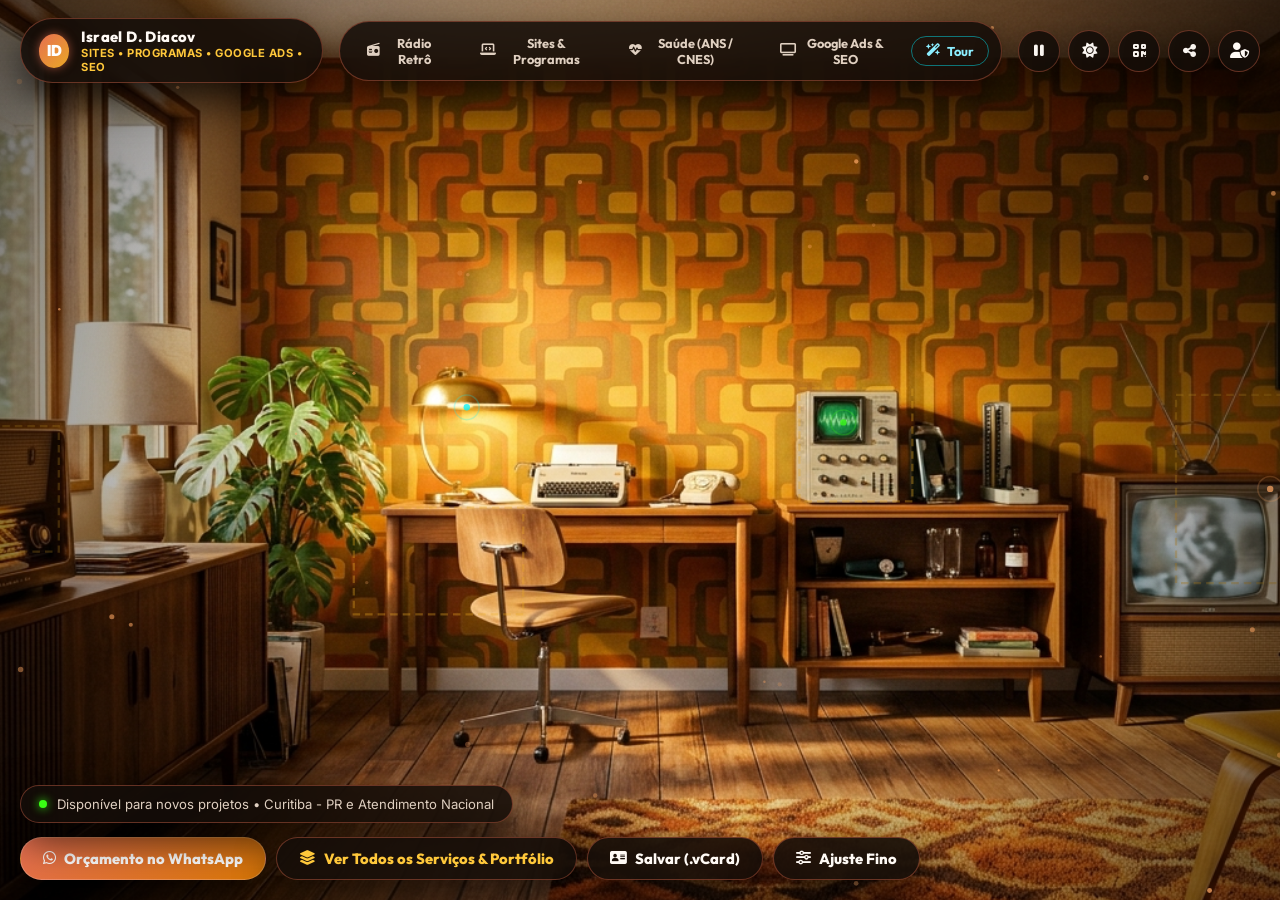
<file: index.html>
<!DOCTYPE html>
<html lang="pt-BR" data-theme="dark">
<head>
  <meta charset="UTF-8">
  <meta name="viewport" content="width=device-width, initial-scale=1.0, viewport-fit=cover">
  <title>Israel D. Diacov - Sites, Programas, Google Ads & SEO</title>
  
  <!-- SEO & Metadados -->
  <meta name="description" content="Israel D. Diacov - Criação e alteração de sites modernos, programas sob medida, Google Ads, SEO e sistemas na área da saúde (ANS, CNES, CBHPM).">
  <meta name="keywords" content="Israel Diacov, Criar Sites, Alterar Sites, Programas Sob Medida, Google Ads, SEO, Saúde Suplementar, ANS, CNES, CBHPM, Curitiba">
  <meta name="author" content="Israel D. Diacov">
  <meta name="theme-color" content="#140d0a">
  
  <!-- Open Graph -->
  <meta property="og:type" content="website">
  <meta property="og:title" content="Israel D. Diacov - Sites, Softwares, Google Ads & SEO">
  <meta property="og:description" content="Criação e reforma de sites, programas sob medida, campanhas de Google Ads e sistemas em conformidade com a ANS e CNES.">
  <meta property="og:image" content="assets/retro_room_60s.jpg">
  
  <!-- PWA & Favicon -->
  <link rel="icon" type="image/svg+xml" href="assets/favicon.svg">
  <link rel="manifest" href="manifest.json">
  
  <!-- Fontes Google -->
  <link rel="preconnect" href="https://fonts.googleapis.com">
  <link rel="preconnect" href="https://fonts.gstatic.com" crossorigin>
  <link href="https://fonts.googleapis.com/css2?family=Inter:wght@300;400;500;600;700&family=JetBrains+Mono:wght@400;600&family=Outfit:wght@400;600;700;800;900&display=swap" rel="stylesheet">
  
  <!-- Font Awesome Icons -->
  <link rel="stylesheet" href="https://cdnjs.cloudflare.com/ajax/libs/font-awesome/6.5.1/css/all.min.css">
  
  <!-- Estilos Customizados Imersivos -->
  <link rel="stylesheet" href="css/style.css">
</head>
<body>

  <!-- ====================================================================
       1. CENÁRIO IMERSIVO 100% DA JANELA DO NAVEGADOR (FULLSCREEN 100vw x 100vh)
       ==================================================================== -->
  <div class="viewport-stage" id="viewportStage">

    <!-- Palco com Parallax 3D Suave (Fundo + SVG em sincronia 1:1) -->
    <div class="parallax-stage" id="parallaxStage">
      <div class="parallax-bg" aria-hidden="true"></div>

      <!-- Camada de Contornos Vetoriais dos Objetos (SVG 1:1 com a Imagem 1376x768) -->
      <svg class="scene-svg-overlay" id="sceneSvg" viewBox="0 0 1376 768" preserveAspectRatio="xMidYMid slice" xmlns="http://www.w3.org/2000/svg">
      
      <!-- 1. Contorno: Rádio Antigo na Mesinha Retrô (4 Cantos Ajustáveis) -->
      <g class="object-group" id="groupRadio" data-key="radio" tabindex="0" role="button" aria-label="Rádio Antigo: Comunicação e WhatsApp" onclick="selectObject('radio')">
        <polygon class="object-contour" id="contourRadio" points="120,365 225,365 225,465 120,465" />
        <g class="object-label-group" id="labelRadio" transform="translate(172, 345)">
          <rect class="object-label-bg" x="-90" y="-14" width="180" height="28" />
          <text class="object-label-text" y="5">📻 Rádio • Mensageria & Zap</text>
        </g>
      </g>

      <!-- 2. Contorno: Máquina de Escrever / Estação Dev (4 Cantos Ajustáveis) -->
      <g class="object-group" id="groupDev" data-key="dev" tabindex="0" role="button" aria-label="Mesa de Trabalho: Sites e Programas" onclick="selectObject('dev')">
        <polygon class="object-contour" id="contourDev" points="460,430 595,430 595,515 460,515" />
        <g class="object-label-group" id="labelDev" transform="translate(527, 408)">
          <rect class="object-label-bg" x="-95" y="-14" width="190" height="28" />
          <text class="object-label-text" y="5">💻 Estação Dev • Sites & Softwares</text>
        </g>
      </g>

      <!-- 3. Contorno: Equipamentos Médicos & Monitor (4 Cantos Ajustáveis) -->
      <g class="object-group" id="groupMedical" data-key="medical" tabindex="0" role="button" aria-label="Equipamentos Médicos: Soluções em Saúde ANS e CNES" onclick="selectObject('medical')">
        <polygon class="object-contour" id="contourMedical" points="815,335 905,335 905,425 815,425" />
        <g class="object-label-group" id="labelMedical" transform="translate(860, 312)">
          <rect class="object-label-bg" x="-105" y="-14" width="210" height="28" />
          <text class="object-label-text" y="5">🩺 Saúde • ANS, CNES & CBHPM</text>
        </g>
      </g>

      <!-- 4. Contorno: TV Retrô na Parede (4 Cantos Ajustáveis) -->
      <g class="object-group" id="groupTv" data-key="tv" tabindex="0" role="button" aria-label="TV Retrô: Google Ads e SEO" onclick="selectObject('tv')">
        <polygon class="object-contour" id="contourTv" points="1115,340 1265,340 1265,490 1115,490" />
        <g class="object-label-group" id="labelTv" transform="translate(1190, 315)">
          <rect class="object-label-bg" x="-95" y="-14" width="190" height="28" />
          <text class="object-label-text" y="5">📺 TV 60s • Google Ads & SEO</text>
        </g>
      </g>

      <!-- Alças Visuais Interativas de Calibração (Draggable Handles na Imagem) -->
      <g id="calibratorHandles" class="calibrator-handles-layer" style="display: none;">
        <!-- Linhas conectoras guia -->
        <polyline id="handleGuideLine" points="0,0 0,0 0,0 0,0 0,0" class="handle-guide-line" />
        
        <!-- 4 alças de cantos livres -->
        <g class="handle-item" id="handleTL" data-handle="tl">
          <circle cx="0" cy="0" r="12" class="handle-circle" />
          <text x="0" y="3" class="handle-text">TL</text>
        </g>
        <g class="handle-item" id="handleTR" data-handle="tr">
          <circle cx="0" cy="0" r="12" class="handle-circle" />
          <text x="0" y="3" class="handle-text">TR</text>
        </g>
        <g class="handle-item" id="handleBR" data-handle="br">
          <circle cx="0" cy="0" r="12" class="handle-circle" />
          <text x="0" y="3" class="handle-text">BR</text>
        </g>
        <g class="handle-item" id="handleBL" data-handle="bl">
          <circle cx="0" cy="0" r="12" class="handle-circle" />
          <text x="0" y="3" class="handle-text">BL</text>
        </g>

        <!-- Alça do Ponto de Efeito Especial -->
        <g class="handle-item handle-effect" id="handleEffect" data-handle="effect">
          <circle cx="0" cy="0" r="14" class="handle-circle effect-circle" />
          <text x="0" y="4" class="handle-text">★</text>
        </g>
      </g>

    </svg>
    </div>

    <!-- Holofote Interativo do Cursor -->
    <div class="cursor-spotlight" id="cursorSpotlight" aria-hidden="true"></div>

    <!-- Canvas de Efeitos Especiais (Raios, Ondas, ECG, Código, CRT & Partículas) -->
    <canvas class="scene-canvas-overlay" id="sceneCanvas"></canvas>
    
    <!-- Vinheta Cinematográfica -->
    <div class="scene-vignette" aria-hidden="true"></div>

  </div>

  <!-- ====================================================================
       2. TOP HUD FLUTUANTE (BARRA DE IDENTIDADE & ATALHOS)
       ==================================================================== -->
  <header class="top-hud">
    <!-- Identidade -->
    <div class="brand-pill">
      <div class="brand-avatar">ID</div>
      <div class="brand-info">
        <span class="brand-name">Israel D. Diacov</span>
        <span class="brand-tags">SITES • PROGRAMAS • GOOGLE ADS • SEO</span>
      </div>
    </div>

    <!-- Pílulas de Navegação Rápida entre Objetos -->
    <nav class="scene-nav-pills" aria-label="Navegar pelos Objetos da Sala">
      <button class="nav-pill-btn" onclick="selectObject('radio')">
        <i class="fas fa-radio"></i> Rádio Retrô
      </button>
      <button class="nav-pill-btn" onclick="selectObject('dev')">
        <i class="fas fa-laptop-code"></i> Sites & Programas
      </button>
      <button class="nav-pill-btn" onclick="selectObject('medical')">
        <i class="fas fa-heart-pulse"></i> Saúde (ANS / CNES)
      </button>
      <button class="nav-pill-btn" onclick="selectObject('tv')">
        <i class="fas fa-tv"></i> Google Ads & SEO
      </button>
      <button class="nav-pill-btn nav-pill-tour" id="tourBtn" onclick="toggleAutoTour()" title="Demonstrar Efeitos Automaticamente">
        <i class="fas fa-wand-magic-sparkles"></i> Tour
      </button>
    </nav>

    <!-- Ações Rápidas -->
    <div class="hud-actions">
      <button class="hud-btn" id="effectsToggleBtn" onclick="toggleEffectsPause()" title="Pausar Efeitos Visuais" aria-label="Pausar Efeitos">
        <i class="fas fa-pause"></i>
      </button>
      <button class="hud-btn" id="themeToggle" title="Alternar Modo Noturno / Diurno" aria-label="Tema">
        <i class="fas fa-sun"></i>
      </button>
      <button class="hud-btn" onclick="openQRCodeModal()" title="Exibir QR Code" aria-label="QR Code">
        <i class="fas fa-qrcode"></i>
      </button>
      <button class="hud-btn" onclick="shareCard()" title="Compartilhar Cartão" aria-label="Compartilhar">
        <i class="fas fa-share-nodes"></i>
      </button>
      <button class="hud-btn" onclick="openLeadsModal()" title="Ver Contatos Recebidos" aria-label="Contatos">
        <i class="fas fa-user-shield"></i>
      </button>
    </div>
  </header>

  <!-- ====================================================================
       3. BOTTOM DOCK FLUTUANTE (DISPONIBILIDADE & AÇÕES DIRETAS)
       ==================================================================== -->
  <footer class="bottom-dock">
    <div class="dock-left-hint">
      <span class="pulse-dot"></span>
      <span>Disponível para novos projetos • Curitiba - PR e Atendimento Nacional</span>
    </div>

    <div class="dock-actions">
      <a href="https://wa.me/5541999248171?text=Ol%C3%A1%20Israel!%20Vi%20seu%20cart%C3%A3o%20interativo%20e%20gostaria%20de%20um%20or%C3%A7amento." target="_blank" rel="noopener" class="btn-dock btn-dock-whatsapp">
        <i class="fab fa-whatsapp"></i> Orçamento no WhatsApp
      </a>
      <button onclick="openPortfolioModal()" class="btn-dock btn-dock-portfolio">
        <i class="fas fa-layer-group"></i> Ver Todos os Serviços & Portfólio
      </button>
      <button onclick="downloadVCard()" class="btn-dock btn-dock-vcard" title="Salvar contato na agenda do celular">
        <i class="fas fa-address-card"></i> Salvar (.vCard)
      </button>
      <button onclick="toggleCalibrator()" class="btn-dock btn-dock-vcard" title="Ajuste fino visual de posições">
        <i class="fas fa-sliders"></i> Ajuste Fino
      </button>
    </div>
  </footer>

  <!-- ====================================================================
       4. MODAL CENTRALIZADO DE DETALHES (PERFEITAMENTE NO ESQUADRO)
       ==================================================================== -->
  <div class="object-modal-backdrop" id="objectModalBackdrop" role="dialog" aria-modal="true" onclick="handleBackdropClick(event)">
    <div class="object-modal-window" id="objectModalWindow" onclick="event.stopPropagation()">
      
      <!-- Cabeçalho -->
      <div class="modal-window-header">
        <div class="modal-badge-box" id="modalBadge">
          <i class="fas fa-bolt"></i> Categoria
        </div>
        <button class="modal-close-icon" onclick="closeObjectModal()" aria-label="Fechar janela">&times;</button>
      </div>

      <!-- Título Principal -->
      <h2 class="modal-window-title" id="modalTitle">Título da Solução</h2>

      <!-- Descrição Detalhada -->
      <div class="modal-window-body" id="modalBody">
        Descrição completa da solução e serviços.
      </div>

      <!-- Mini Demonstração Visual da Capacidade -->
      <div class="modal-live-demo" id="modalLiveDemo" aria-hidden="true"></div>

      <!-- Lista de Destaques Técnicos & Regulatórios -->
      <ul class="modal-window-highlights" id="modalHighlights">
        <!-- Itens injetados via JS -->
      </ul>

      <!-- Tags de Tecnologias -->
      <div class="modal-window-tags" id="modalTags">
        <!-- Tags injetadas via JS -->
      </div>

      <!-- Rodapé com Botões de Ação -->
      <div class="modal-window-footer">
        <a href="#" id="modalCta" target="_blank" rel="noopener" class="btn-modal-whatsapp">
          <i class="fab fa-whatsapp"></i> Solicitar Orçamento no WhatsApp
        </a>
        <button type="button" onclick="closeObjectModal()" class="btn-modal-close">
          Continuar Explorando
        </button>
      </div>

    </div>
  </div>

  <!-- ====================================================================
       5. PAINEL DE AJUSTE FINO VISUAL (CALIBRADOR INTERATIVO 4 CANTOS & EFEITOS)
       ==================================================================== -->
  <aside class="calibrator-panel" id="calibratorPanel">
    <div class="calibrator-header">
      <span><i class="fas fa-sliders me-2"></i> Calibrador 4 Cantos & Efeitos</span>
      <button class="drawer-close" onclick="toggleCalibrator()" style="font-size: 1.1rem;" aria-label="Fechar Calibrador">&times;</button>
    </div>
    
    <div class="calibrator-hint">
      Arraste as alças (<strong>TL, TR, BR, BL, ★</strong>) na tela ou use os controles numéricos abaixo:
    </div>

    <!-- Seletor de Objetos da Sala -->
    <div class="calibrator-tabs">
      <button class="cal-tab active" data-tab="radio" onclick="setCalibratorObject('radio')">📻 Rádio</button>
      <button class="cal-tab" data-tab="dev" onclick="setCalibratorObject('dev')">💻 Mesa/Dev</button>
      <button class="cal-tab" data-tab="medical" onclick="setCalibratorObject('medical')">🩺 Saúde</button>
      <button class="cal-tab" data-tab="tv" onclick="setCalibratorObject('tv')">📺 TV Retrô</button>
    </div>

    <!-- Controles Dinâmicos: Ponto de Efeito e os 4 Cantos -->
    <div class="calibrator-content" id="calibratorContent">
      <!-- Injetado dinamicamente via JS -->
    </div>

    <div class="calibrator-actions">
      <button onclick="copyFullCalibrationJSON()" class="btn-dock btn-dock-whatsapp btn-sm" style="flex: 1; font-size: 0.78rem; justify-content: center;">
        <i class="fas fa-copy"></i> Copiar Tudo (JSON)
      </button>
      <button onclick="resetCalibrationToDefault()" class="btn-dock btn-dock-vcard btn-sm" style="font-size: 0.78rem;" title="Restaurar valores padrão">
        <i class="fas fa-rotate-left"></i> Padrão
      </button>
    </div>
  </aside>

  <!-- ====================================================================
       6. MODAL COMPLETO DE SERVIÇOS & CASES (SEM NOMES PRIVADOS)
       ==================================================================== -->
  <div class="portfolio-modal-overlay" id="portfolioModal" role="dialog" aria-modal="true">
    <div class="portfolio-modal-content">
      <button class="portfolio-modal-close" onclick="closePortfolioModal()" aria-label="Fechar">&times;</button>

      <h2 class="modal-section-title">Serviços & Portfólio de Soluções</h2>
      <p class="modal-section-desc">
        Desenvolvimento de ponta a ponta com rigor técnico, conformidade regulatória e foco total em conversão comercial.
      </p>

      <!-- Os 4 Pilares Comerciais -->
      <div class="pillars-grid">
        <div class="pillar-card">
          <div class="pillar-icon"><i class="fas fa-globe"></i></div>
          <h3 class="pillar-title">Criação & Reforma de Sites</h3>
          <p class="pillar-desc">
            Criação de novos sites modernos, landing pages de alta conversão, portais corporativos e alterações/modernizações em sites existentes para celular e computador.
          </p>
        </div>

        <div class="pillar-card">
          <div class="pillar-icon"><i class="fas fa-laptop-code"></i></div>
          <h3 class="pillar-title">Programas & Softwares Sob Medida</h3>
          <p class="pillar-desc">
            Sistemas desktop e web para Windows, Linux e Android. Painéis de gestão, bancos de dados relacionais (Postgres, Oracle, SQLite), atualizadores e automações.
          </p>
        </div>

        <div class="pillar-card">
          <div class="pillar-icon"><i class="fas fa-bullseye"></i></div>
          <h3 class="pillar-title">Campanhas de Google Ads</h3>
          <p class="pillar-desc">
            Gestão estratégica de tráfego pago no Google para quem já está pesquisando pelo seu produto ou serviço. Menor custo por clique e mais contatos no WhatsApp.
          </p>
        </div>

        <div class="pillar-card">
          <div class="pillar-icon"><i class="fas fa-arrow-trend-up"></i></div>
          <h3 class="pillar-title">SEO & Ranqueamento Orgânico</h3>
          <p class="pillar-desc">
            Otimização para colocar seu site no topo das buscas do Google sem pagar por anúncio, com velocidade máxima de carregamento (Core Web Vitals) e segurança SSL.
          </p>
        </div>
      </div>

      <!-- Cases e Módulos Desenvolvidos (Com ANS, CNES, CBHPM, TISS/TUSS) -->
      <h3 style="font-family: var(--font-heading); font-size: 1.3rem; margin-bottom: 14px; color: var(--warm-mustard-bright);">
        <i class="fas fa-microchip"></i> Módulos & Soluções Especializadas
      </h3>

      <div class="cases-grid">
        
        <!-- Case 1: Saúde Suplementar & ANS -->
        <div class="case-card">
          <div>
            <div class="case-badge"><i class="fas fa-shield-heart"></i> Saúde Suplementar & Regulação</div>
            <h4 class="case-title">Portais de Saúde & Conformidade com a ANS</h4>
            <p class="case-desc">
              Desenvolvimento de portais para operadoras de planos de saúde em rigorosa conformidade com as exigências da <strong>ANS (Agência Nacional de Saúde Suplementar)</strong>. Área do beneficiário, rede credenciada e relatórios regulatórios no padrão <strong>TISS e TUSS</strong>.
            </p>
          </div>
          <div class="case-tags">
            <span class="case-tag">Padrão TISS / TUSS</span>
            <span class="case-tag">Regulação ANS</span>
            <span class="case-tag">Área do Beneficiário</span>
            <span class="case-tag">PHP / Laravel</span>
          </div>
        </div>

        <!-- Case 2: Regulação de Leitos, Frotas & CNES -->
        <div class="case-card">
          <div>
            <div class="case-badge"><i class="fas fa-truck-medical"></i> Gestão Médica & Hospitalar</div>
            <h4 class="case-title">Regulação de Ambulâncias, Leitos & Integração CNES</h4>
            <p class="case-desc">
              Plataforma de regulação de chamados de emergência, leitos hospitalares e despacho de frotas de ambulâncias. Integração oficial com os webservices do <strong>CNES (Cadastro Nacional de Estabelecimentos de Saúde)</strong> do Ministério da Saúde.
            </p>
          </div>
          <div class="case-tags">
            <span class="case-tag">Integração CNES</span>
            <span class="case-tag">Regulação de Leitos</span>
            <span class="case-tag">Despacho de Frotas</span>
            <span class="case-tag">Python / Django</span>
          </div>
        </div>

        <!-- Case 3: Faturamento Médico, CBHPM & OCR -->
        <div class="case-card">
          <div>
            <div class="case-badge"><i class="fas fa-file-invoice-dollar"></i> Faturamento & Conciliação</div>
            <h4 class="case-title">Faturamento Médico, Tabela CBHPM & Leitura OCR</h4>
            <p class="case-desc">
              Módulo de auditoria médica e faturamento com aplicação das tabelas oficiais <strong>CBHPM</strong>, <strong>TUSS</strong> e tabelas de materiais/medicamentos. Processamento inteligente de guias com <strong>OCR</strong> e conciliação financeira de repasses.
            </p>
          </div>
          <div class="case-tags">
            <span class="case-tag">Tabela CBHPM</span>
            <span class="case-tag">OCR de Guias</span>
            <span class="case-tag">Conciliação Financeira</span>
            <span class="case-tag">ETL & SQL</span>
          </div>
        </div>

        <!-- Case 4: Telemedicina WebRTC -->
        <div class="case-card">
          <div>
            <div class="case-badge"><i class="fas fa-video"></i> Telemedicina & Vídeo</div>
            <h4 class="case-title">Salas de Consulta por Vídeo em Tempo Real</h4>
            <p class="case-desc">
              Ecossistema seguro de telemedicina por vídeo com protocolo <strong>WebRTC</strong> ponta a ponta, agendamento de consultas, portal do paciente/médico e faturamento internacional integrado.
            </p>
          </div>
          <div class="case-tags">
            <span class="case-tag">WebRTC Vídeo</span>
            <span class="case-tag">Criptografia</span>
            <span class="case-tag">Portal Médico</span>
            <span class="case-tag">Stripe / Pix</span>
          </div>
        </div>

        <!-- Case 5: Criação & Otimização de Sites -->
        <div class="case-card">
          <div>
            <div class="case-badge"><i class="fas fa-globe"></i> Web & Otimização</div>
            <h4 class="case-title">Desenvolvimento, Reforma de Sites & SEO</h4>
            <p class="case-desc">
              Criação de páginas rápidas e elegantes, reformulação visual de sites existentes e estruturação de SEO técnico para alcance do primeiro lugar nas buscas orgânicas do Google.
            </p>
          </div>
          <div>
            <div class="case-tags">
              <span class="case-tag">Sites Responsivos</span>
              <span class="case-tag">SEO no Topo</span>
              <span class="case-tag">Core Web Vitals</span>
              <span class="case-tag">Alta Conversão</span>
            </div>
          </div>
        </div>

        <!-- Case 6: Auditoria de Segurança Web -->
        <div class="case-card">
          <div>
            <div class="case-badge"><i class="fas fa-shield-halved"></i> Segurança Web & Hardening</div>
            <h4 class="case-title">Auditor de Segurança Web & Conformidade</h4>
            <p class="case-desc">
              Varredura automatizada de vulnerabilidades em portais web, validação de certificados SSL/TLS, cabeçalhos de proteção OWASP e relatórios executivos de risco.
            </p>
          </div>
          <div>
            <div class="case-tags">
              <span class="case-tag">Cybersecurity</span>
              <span class="case-tag">Cabeçalhos OWASP</span>
              <span class="case-tag">SSL / TLS</span>
              <span class="case-tag">Relatórios de Risco</span>
            </div>
          </div>
        </div>

      </div>

      <!-- Formulário de Orçamento Rápido -->
      <div class="modal-form-box">
        <h3 style="font-family: var(--font-heading); font-size: 1.25rem; color: var(--warm-mustard-bright); margin-bottom: 6px;">
          <i class="fas fa-paper-plane"></i> Solicite um Orçamento Rápido
        </h3>
        <p style="font-size: 0.86rem; color: var(--text-muted); margin-bottom: 18px;">
          Preencha os dados abaixo para receber um contato direto no WhatsApp:
        </p>

        <form id="portfolioContactForm">
          <div class="form-grid">
            <div class="form-group">
              <label class="form-label" for="modalName">Seu Nome ou Empresa *</label>
              <input type="text" id="modalName" class="form-input" placeholder="Ex: Carlos / Clínica São Lucas" required>
            </div>

            <div class="form-group">
              <label class="form-label" for="modalPhone">WhatsApp com DDD *</label>
              <input type="tel" id="modalPhone" class="form-input" placeholder="Ex: (41) 99999-9999" required>
            </div>

            <div class="form-group full-width">
              <label class="form-label" for="modalService">Serviço de Interesse</label>
              <select id="modalService" class="form-input">
                <option value="Criação ou Reforma de Site">Criação ou Reforma de Site (Novo Site / Modernização)</option>
                <option value="Desenvolvimento de Programa / Software">Desenvolvimento de Programa / Software Sob Medida</option>
                <option value="Campanhas de Google Ads">Campanhas de Google Ads (Mais Clientes no WhatsApp)</option>
                <option value="Otimização de SEO e Velocidade">Otimização de SEO e Ranqueamento no Topo do Google</option>
                <option value="Sistemas Médicos (ANS / CNES / CBHPM)">Sistemas Médicos & Clínicas (ANS / CNES / CBHPM / Telemedicina)</option>
                <option value="Automação de Mensagens & WhatsApp">Automação de Mensagens / E-mails / WhatsApp</option>
              </select>
            </div>

            <div class="form-group full-width">
              <label class="form-label" for="modalMessage">Mensagem ou Detalhes (Opcional)</label>
              <textarea id="modalMessage" class="form-input" rows="3" placeholder="Conte brevemente o que você precisa..."></textarea>
            </div>
          </div>

          <div style="margin-top: 18px; display: flex; gap: 10px; flex-wrap: wrap;">
            <button type="submit" class="btn-dock btn-dock-whatsapp" style="padding: 12px 26px;">
              <i class="fab fa-whatsapp"></i> Iniciar Atendimento via WhatsApp
            </button>
            <button type="button" onclick="copyText('israelddiacov@outlook.com.br', 'E-mail / Chave Pix')" class="btn-dock btn-dock-vcard" style="padding: 12px 20px;">
              <i class="fas fa-copy"></i> Copiar E-mail / Pix
            </button>
          </div>
        </form>
      </div>

    </div>
  </div>

  <!-- Modal de QR Code -->
  <div class="mini-modal" id="qrModal" role="dialog" aria-modal="true">
    <div class="mini-modal-box">
      <div style="display: flex; justify-content: space-between; align-items: center; margin-bottom: 14px; border-bottom: 1px solid var(--hud-border); padding-bottom: 8px;">
        <h3 style="font-family: var(--font-heading); font-size: 1.2rem; color: var(--warm-mustard-bright);">
          <i class="fas fa-qrcode me-2"></i> QR Code do Cartão
        </h3>
        <button class="modal-close-icon" onclick="closeMiniModal('qrModal')" aria-label="Fechar">&times;</button>
      </div>
      <p style="font-size: 0.85rem; color: var(--text-muted); text-align: center; margin-bottom: 14px;">
        Aponte a câmera do celular para abrir o cartão digital instantaneamente:
      </p>
      <div style="display: flex; justify-content: center; margin-bottom: 16px;">
        <div style="padding: 10px; background: #ffffff; border-radius: 12px;">
          <canvas id="qrCanvas"></canvas>
        </div>
      </div>
      <div style="display: flex; gap: 8px;">
        <button onclick="copyCardLink()" class="btn-dock btn-dock-vcard" style="flex: 1; justify-content: center;">
          <i class="fas fa-link"></i> Copiar Link
        </button>
        <button onclick="shareCard()" class="btn-dock btn-dock-whatsapp" style="flex: 1; justify-content: center;">
          <i class="fas fa-share-nodes"></i> Compartilhar
        </button>
      </div>
    </div>
  </div>

  <!-- Modal de Leads Salvos -->
  <div class="mini-modal" id="leadsModal" role="dialog" aria-modal="true">
    <div class="mini-modal-box" style="max-width: 620px;">
      <div style="display: flex; justify-content: space-between; align-items: center; margin-bottom: 14px; border-bottom: 1px solid var(--hud-border); padding-bottom: 8px;">
        <h3 style="font-family: var(--font-heading); font-size: 1.2rem; color: var(--warm-mustard-bright);">
          <i class="fas fa-users-gear me-2"></i> Contatos Registrados
        </h3>
        <button class="modal-close-icon" onclick="closeMiniModal('leadsModal')" aria-label="Fechar">&times;</button>
      </div>
      <div id="leadsTableContainer">
        <!-- Tabela renderizada dinamicamente -->
      </div>
      <div style="display: flex; justify-content: space-between; margin-top: 16px;">
        <button onclick="exportLeadsCSV()" class="btn-dock btn-dock-portfolio btn-sm">
          <i class="fas fa-file-excel"></i> Exportar CSV
        </button>
        <button onclick="clearAllLeads()" class="btn-dock btn-dock-vcard btn-sm" style="color: #ef4444;">
          <i class="fas fa-trash"></i> Limpar
        </button>
      </div>
    </div>
  </div>

  <!-- Prateleira de Toasts -->
  <div class="toast-shelf" id="toastShelf"></div>

  <!-- Script Principal -->
  <script src="js/app.js"></script>
</body>
</html>
</file>
<file: css/style.css>
/* ==========================================================================
   ISRAEL D. DIACOV - EXPERIÊNCIA IMERSIVA RETRÔ ANOS 60 FULLSCREEN
   - Fundo 100% da janela do navegador (100vw / 100vh)
   - Contornos vetoriais destacados sobre os objetos (hover sutil e alinhado)
   - Efeitos especiais dinâmicos (Raios no Rádio, ECG nos Aparelhos Médicos, TV, Partículas)
   - Modal Centralizado Perfeitamente no Esquadro com Conteúdo Rico
   - Foco comercial: Sites, Programas, Google Ads, SEO e Sistemas Médicos (ANS, CNES, CBHPM)
   ========================================================================== */

:root {
  /* Cores Quentes dos Anos 60 */
  --warm-terracotta: #e76f51;
  --warm-orange: #f4a261;
  --warm-mustard: #e9a825;
  --warm-mustard-bright: #ffc83b;
  --warm-amber: #d97706;
  --warm-wood: #3a1e0d;
  --warm-cream: #faf4e6;
  --warm-linen: #f5ebe0;

  /* Contraste & Efeitos Especiais */
  --retro-teal: #2a9d8f;
  --retro-cyan: #00f0ff;
  --retro-neon-green: #39ff14;

  /* Fundo & Superfícies (Tema Noturno Padrão) */
  --hud-bg: rgba(20, 13, 9, 0.88);
  --hud-bg-hover: rgba(30, 20, 14, 0.96);
  --hud-border: rgba(231, 111, 81, 0.38);
  --hud-border-bright: rgba(233, 168, 37, 0.85);
  --hud-card: #1c120c;
  --hud-card-glass: rgba(28, 18, 12, 0.94);

  /* Texto com Alto Contraste */
  --text-main: #fffaf5;
  --text-muted: #e0d0c1;
  --text-subtle: #aa917c;

  /* Sombras & Brilhos */
  --shadow-warm: 0 0 25px rgba(231, 111, 81, 0.45);
  --shadow-mustard: 0 0 30px rgba(233, 168, 37, 0.55);
  --shadow-hud: 0 16px 40px rgba(0, 0, 0, 0.75);

  /* Tipografia */
  --font-heading: 'Outfit', -apple-system, BlinkMacSystemFont, 'Segoe UI', Roboto, sans-serif;
  --font-body: 'Inter', -apple-system, BlinkMacSystemFont, 'Segoe UI', Roboto, sans-serif;
  --font-mono: 'JetBrains Mono', Consolas, monospace;

  --radius-sm: 8px;
  --radius-md: 14px;
  --radius-lg: 20px;
  --radius-full: 9999px;
  --transition-fast: 0.2s cubic-bezier(0.4, 0, 0.2, 1);
  --transition-smooth: 0.35s cubic-bezier(0.16, 1, 0.3, 1);
}

/* Modo Diurno Retrô */
[data-theme="light"] {
  --hud-bg: rgba(255, 250, 245, 0.92);
  --hud-bg-hover: rgba(255, 255, 255, 0.98);
  --hud-border: rgba(231, 111, 81, 0.45);
  --hud-card: #ffffff;
  --hud-card-glass: rgba(255, 255, 255, 0.96);
  --text-main: #24140b;
  --text-muted: #5e4331;
  --text-subtle: #82634d;
}

/* Reset e Estrutura Fullscreen */
*, *::before, *::after {
  box-sizing: border-box;
  margin: 0;
  padding: 0;
}

html, body {
  width: 100%;
  height: 100%;
  overflow: hidden;
  background-color: #0d0805;
  font-family: var(--font-body);
  color: var(--text-main);
  -webkit-font-smoothing: antialiased;
}

/* ==========================================================================
   PALCO FULLSCREEN RETRÔ ANOS 60 (100vw x 100vh)
   ========================================================================== */
.viewport-stage {
  position: fixed;
  top: 0;
  left: 0;
  width: 100vw;
  height: 100vh;
  overflow: hidden;
  background-color: #0d0805;
  z-index: 1;
}

/* Palco com Parallax 3D: Fundo + SVG juntos para manter alinhamento 1:1 */
.parallax-stage {
  position: absolute;
  inset: -18px;
  transform: translate3d(var(--px, 0px), var(--py, 0px), 0) scale(1.03);
  transition: transform 0.12s cubic-bezier(0.22, 1, 0.36, 1);
  will-change: transform;
}

.parallax-bg {
  position: absolute;
  inset: 0;
  background-image: url('../assets/retro_room_60s.jpg');
  background-size: cover;
  background-position: center center;
  background-repeat: no-repeat;
}

/* Holofote Interativo que acompanha o Cursor */
.cursor-spotlight {
  position: fixed;
  top: 0;
  left: 0;
  width: 440px;
  height: 440px;
  margin-left: -220px;
  margin-top: -220px;
  border-radius: 50%;
  background: radial-gradient(circle, rgba(255, 200, 59, 0.14) 0%, rgba(231, 111, 81, 0.06) 42%, transparent 70%);
  transform: translate3d(var(--mx, -600px), var(--my, -600px), 0);
  pointer-events: none;
  z-index: 8;
  mix-blend-mode: screen;
  will-change: transform;
  opacity: 0;
  transition: opacity 0.3s ease;
}

.cursor-spotlight.visible {
  opacity: 1;
}

@media (prefers-reduced-motion: reduce) {
  .parallax-stage {
    transform: none !important;
    transition: none;
  }
  .cursor-spotlight {
    display: none;
  }
}

body.effects-paused .parallax-stage {
  transform: none;
}

body.effects-paused .cursor-spotlight {
  opacity: 0;
}

/* Camada SVG dos Contornos dos Objetos (1:1 com a Imagem) */
.scene-svg-overlay {
  position: absolute;
  top: 0;
  left: 0;
  width: 100%;
  height: 100%;
  pointer-events: none;
  z-index: 10;
}

/* Canvas dos Efeitos Especiais (Raios, Faíscas, ECG e Partículas) */
.scene-canvas-overlay {
  position: absolute;
  top: 0;
  left: 0;
  width: 100%;
  height: 100%;
  pointer-events: none;
  z-index: 15;
}

/* Vinheta Suave */
.scene-vignette {
  position: absolute;
  top: 0;
  left: 0;
  width: 100%;
  height: 100%;
  pointer-events: none;
  background: radial-gradient(circle at 50% 50%, transparent 40%, rgba(13, 8, 5, 0.65) 100%);
  mix-blend-mode: multiply;
  z-index: 5;
}

/* ==========================================================================
   CONTORNOS VETORIAIS DOS OBJETOS (ALINHADOS E DISCRETOS EM REPOUSO)
   ========================================================================== */
.object-group {
  pointer-events: all;
  cursor: pointer;
  outline: none;
}

/* Contorno sutil e suave em repouso */
.object-contour {
  fill: rgba(233, 168, 37, 0.02);
  stroke: rgba(233, 168, 37, 0.35);
  stroke-width: 1.8px;
  stroke-dasharray: 6 4;
  transition: fill var(--transition-fast), stroke var(--transition-fast), stroke-width var(--transition-fast), filter var(--transition-fast);
}

@media (prefers-reduced-motion: no-preference) {
  .object-contour {
    animation: contourBreath 3.6s ease-in-out infinite;
  }
}

body.effects-paused .object-contour {
  animation: none;
}

@keyframes contourBreath {
  0%, 100% {
    stroke-opacity: 0.35;
    stroke-dashoffset: 0;
  }
  50% {
    stroke-opacity: 0.78;
    stroke-dashoffset: 10;
  }
}

/* Destaque vibrante ao passar o mouse ou focar */
.object-group:hover .object-contour,
.object-group.active .object-contour,
.object-group:focus .object-contour {
  fill: rgba(233, 168, 37, 0.22);
  stroke: var(--warm-mustard-bright);
  stroke-width: 3px;
  stroke-dasharray: none;
  filter: drop-shadow(0 0 12px var(--warm-mustard)) drop-shadow(0 0 20px var(--warm-terracotta));
}

#groupRadio:hover .object-contour,
#groupRadio.active .object-contour {
  stroke: #ffda6a;
  filter: drop-shadow(0 0 14px #ffc83b) drop-shadow(0 0 22px #00f0ff);
}

#groupMedical:hover .object-contour,
#groupMedical.active .object-contour {
  stroke: var(--retro-neon-green);
  fill: rgba(57, 255, 20, 0.18);
  filter: drop-shadow(0 0 14px var(--retro-neon-green));
}

#groupTv:hover .object-contour,
#groupTv.active .object-contour {
  stroke: var(--warm-orange);
  filter: drop-shadow(0 0 14px var(--warm-orange)) drop-shadow(0 0 22px var(--warm-terracotta));
}

#groupDev:hover .object-contour,
#groupDev.active .object-contour {
  stroke: #00f0ff;
  fill: rgba(0, 240, 255, 0.18);
  filter: drop-shadow(0 0 14px #00f0ff);
}

/* Rótulo Flutuante Estilizado que surge ao passar o mouse */
.object-label-group {
  opacity: 0;
  transform: translateY(6px);
  transition: all var(--transition-fast);
  pointer-events: none;
}

.object-group:hover .object-label-group,
.object-group.active .object-label-group {
  opacity: 1;
  transform: translateY(0);
}

.object-label-bg {
  fill: rgba(18, 11, 7, 0.94);
  stroke: var(--warm-mustard);
  stroke-width: 1.5px;
  rx: 8px;
}

.object-label-text {
  fill: #fffaf5;
  font-family: var(--font-heading);
  font-size: 13px;
  font-weight: 700;
  text-anchor: middle;
  letter-spacing: 0.4px;
}

/* ==========================================================================
   TOP HUD FLUTUANTE
   ========================================================================== */
.top-hud {
  position: fixed;
  top: 18px;
  left: 20px;
  right: 20px;
  z-index: 100;
  display: flex;
  align-items: center;
  justify-content: space-between;
  gap: 16px;
  pointer-events: none;
}

.brand-pill {
  pointer-events: all;
  display: flex;
  align-items: center;
  gap: 12px;
  background: var(--hud-bg);
  backdrop-filter: blur(18px);
  -webkit-backdrop-filter: blur(18px);
  border: 1px solid var(--hud-border);
  padding: 8px 18px;
  border-radius: var(--radius-full);
  box-shadow: var(--shadow-hud);
}

.brand-avatar {
  width: 34px;
  height: 34px;
  border-radius: 50%;
  background: linear-gradient(135deg, var(--warm-terracotta), var(--warm-mustard));
  color: #ffffff;
  display: flex;
  align-items: center;
  justify-content: center;
  font-weight: 900;
  font-size: 0.95rem;
  box-shadow: 0 0 10px rgba(231, 111, 81, 0.6);
}

.brand-info {
  display: flex;
  flex-direction: column;
}

.brand-name {
  font-family: var(--font-heading);
  font-size: 0.92rem;
  font-weight: 800;
  color: var(--text-main);
  letter-spacing: 0.4px;
}

.brand-tags {
  font-size: 0.7rem;
  font-weight: 700;
  color: var(--warm-mustard-bright);
  letter-spacing: 0.5px;
}

.scene-nav-pills {
  pointer-events: all;
  display: none;
  align-items: center;
  gap: 8px;
  background: var(--hud-bg);
  backdrop-filter: blur(18px);
  -webkit-backdrop-filter: blur(18px);
  border: 1px solid var(--hud-border);
  padding: 6px 12px;
  border-radius: var(--radius-full);
  box-shadow: var(--shadow-hud);
}

@media (min-width: 900px) {
  .scene-nav-pills {
    display: flex;
  }
}

.nav-pill-btn {
  background: transparent;
  border: 1px solid transparent;
  color: var(--text-muted);
  padding: 6px 14px;
  border-radius: var(--radius-full);
  font-family: var(--font-heading);
  font-size: 0.8rem;
  font-weight: 700;
  cursor: pointer;
  display: flex;
  align-items: center;
  gap: 7px;
  transition: all var(--transition-fast);
}

.nav-pill-btn:hover, .nav-pill-btn.active {
  background: rgba(233, 168, 37, 0.22);
  border-color: var(--warm-mustard);
  color: var(--warm-mustard-bright);
  box-shadow: 0 0 12px rgba(233, 168, 37, 0.4);
}

.hud-actions {
  pointer-events: all;
  display: flex;
  align-items: center;
  gap: 8px;
}

.hud-btn {
  background: var(--hud-bg);
  backdrop-filter: blur(18px);
  -webkit-backdrop-filter: blur(18px);
  border: 1px solid var(--hud-border);
  color: var(--text-main);
  width: 42px;
  height: 42px;
  border-radius: 50%;
  display: flex;
  align-items: center;
  justify-content: center;
  font-size: 0.95rem;
  cursor: pointer;
  transition: all var(--transition-fast);
  box-shadow: var(--shadow-hud);
}

.hud-btn:hover {
  background: var(--warm-terracotta);
  border-color: var(--warm-terracotta);
  color: #ffffff;
  transform: translateY(-2px);
  box-shadow: var(--shadow-warm);
}

/* ==========================================================================
   BOTTOM DOCK FLUTUANTE
   ========================================================================== */
.bottom-dock {
  position: fixed;
  bottom: 20px;
  left: 20px;
  right: 20px;
  z-index: 100;
  display: flex;
  align-items: center;
  justify-content: space-between;
  gap: 14px;
  pointer-events: none;
  flex-wrap: wrap;
}

.dock-left-hint {
  pointer-events: all;
  display: flex;
  align-items: center;
  gap: 10px;
  background: var(--hud-bg);
  backdrop-filter: blur(18px);
  -webkit-backdrop-filter: blur(18px);
  border: 1px solid var(--hud-border);
  padding: 10px 18px;
  border-radius: var(--radius-full);
  font-size: 0.82rem;
  color: var(--text-muted);
  box-shadow: var(--shadow-hud);
}

.pulse-dot {
  width: 8px;
  height: 8px;
  border-radius: 50%;
  background: var(--retro-neon-green);
  box-shadow: 0 0 10px var(--retro-neon-green);
  animation: pulseDot 1.6s infinite;
}

@keyframes pulseDot {
  0% { transform: scale(0.9); opacity: 0.7; }
  50% { transform: scale(1.3); opacity: 1; }
  100% { transform: scale(0.9); opacity: 0.7; }
}

.dock-actions {
  pointer-events: all;
  display: flex;
  align-items: center;
  gap: 10px;
  flex-wrap: wrap;
}

.btn-dock {
  padding: 11px 22px;
  font-family: var(--font-heading);
  font-size: 0.92rem;
  font-weight: 800;
  border-radius: var(--radius-full);
  text-decoration: none;
  cursor: pointer;
  display: inline-flex;
  align-items: center;
  gap: 8px;
  transition: all var(--transition-fast);
  border: 1px solid transparent;
  box-shadow: var(--shadow-hud);
}

.btn-dock-whatsapp {
  background: linear-gradient(135deg, var(--warm-terracotta) 0%, var(--warm-amber) 100%);
  color: #ffffff;
  border-color: rgba(255, 255, 255, 0.2);
}

.btn-dock-whatsapp:hover {
  transform: translateY(-2px);
  box-shadow: var(--shadow-warm);
  filter: brightness(1.1);
}

.btn-dock-portfolio {
  background: var(--hud-bg);
  backdrop-filter: blur(18px);
  -webkit-backdrop-filter: blur(18px);
  border-color: var(--hud-border);
  color: var(--warm-mustard-bright);
}

.btn-dock-portfolio:hover {
  background: var(--warm-mustard);
  color: #140d09;
  border-color: var(--warm-mustard);
  transform: translateY(-2px);
  box-shadow: var(--shadow-mustard);
}

.btn-dock-vcard {
  background: var(--hud-bg);
  backdrop-filter: blur(18px);
  -webkit-backdrop-filter: blur(18px);
  border-color: var(--hud-border);
  color: var(--text-main);
}

.btn-dock-vcard:hover {
  background: rgba(231, 111, 81, 0.25);
  border-color: var(--warm-terracotta);
  transform: translateY(-2px);
}

/* ==========================================================================
   MODAL DE DETALHES DO OBJETO (ENTRY/EXIT NATIVO COM @starting-style)
   ========================================================================== */
.object-modal-backdrop {
  position: fixed;
  top: 0;
  left: 0;
  width: 100vw;
  height: 100vh;
  background: rgba(10, 6, 4, 0.82);
  backdrop-filter: blur(14px);
  -webkit-backdrop-filter: blur(14px);
  z-index: 200;
  display: none;
  opacity: 0;
  align-items: center;
  justify-content: center;
  padding: 20px;
  transition:
    opacity 0.25s ease-out,
    display 0.25s ease-out;
  transition-behavior: allow-discrete;
}

.object-modal-backdrop.active {
  display: flex;
  opacity: 1;
}

@starting-style {
  .object-modal-backdrop.active {
    opacity: 0;
  }
}

.object-modal-backdrop[data-closing] {
  opacity: 0;
}

.object-modal-window {
  background: var(--hud-card-glass);
  border: 2px solid var(--warm-mustard);
  border-radius: var(--radius-lg);
  max-width: 640px;
  width: 100%;
  padding: 28px;
  box-shadow: 0 25px 70px rgba(0, 0, 0, 0.9), var(--shadow-mustard);
  position: relative;
  display: flex;
  flex-direction: column;
  gap: 14px;
  max-height: 90vh;
  overflow-y: auto;
  opacity: 1;
  scale: 1;
  translate: 0 0;
  transition:
    opacity 0.28s cubic-bezier(0.16, 1, 0.3, 1),
    scale 0.28s cubic-bezier(0.16, 1, 0.3, 1),
    translate 0.28s cubic-bezier(0.16, 1, 0.3, 1);
}

@starting-style {
  .object-modal-backdrop.active .object-modal-window {
    opacity: 0;
    scale: 0.94;
    translate: 0 18px;
  }
}

.object-modal-backdrop[data-closing] .object-modal-window {
  opacity: 0;
  scale: 0.94;
  translate: 0 14px;
}

@media (prefers-reduced-motion: reduce) {
  .object-modal-window {
    scale: none;
    translate: none;
    transition-duration: 0.1s;
  }
  @starting-style {
    .object-modal-backdrop.active .object-modal-window {
      scale: none;
      translate: none;
    }
  }
  .object-modal-backdrop[data-closing] .object-modal-window {
    scale: none;
    translate: none;
  }
}

/* Mini Demonstração Visual da Capacidade dentro do Modal */
.modal-live-demo {
  background: rgba(10, 6, 4, 0.72);
  border: 1px solid rgba(233, 168, 37, 0.35);
  border-radius: var(--radius-md);
  padding: 12px 14px;
  font-family: var(--font-mono);
  font-size: 0.78rem;
  color: var(--text-main);
  display: flex;
  flex-direction: column;
  gap: 8px;
}

.demo-header-bar {
  display: flex;
  justify-content: space-between;
  align-items: center;
  font-size: 0.7rem;
  color: var(--warm-orange);
  text-transform: uppercase;
  letter-spacing: 0.6px;
}

.demo-status-pill {
  display: inline-flex;
  align-items: center;
  gap: 6px;
  padding: 2px 8px;
  border-radius: var(--radius-full);
  background: rgba(57, 255, 20, 0.14);
  color: var(--retro-neon-green);
  border: 1px solid rgba(57, 255, 20, 0.35);
  font-weight: 700;
}

.demo-bars {
  display: flex;
  align-items: flex-end;
  gap: 6px;
  height: 34px;
  padding-top: 4px;
}

.demo-bar {
  flex: 1;
  border-radius: 3px 3px 0 0;
  background: linear-gradient(180deg, var(--warm-mustard-bright), var(--warm-terracotta));
  transition: height 0.5s ease;
}

.nav-pill-tour {
  border-color: rgba(0, 240, 255, 0.45);
  color: #8ceeff;
}

.nav-pill-tour.active,
.nav-pill-tour:hover {
  background: rgba(0, 240, 255, 0.18);
  border-color: var(--retro-cyan);
  color: #ffffff;
  box-shadow: 0 0 14px rgba(0, 240, 255, 0.4);
}

@keyframes modalPopIn {
  from { opacity: 0; transform: scale(0.92) translateY(16px); }
  to { opacity: 1; transform: scale(1) translateY(0); }
}

.modal-window-header {
  display: flex;
  align-items: center;
  justify-content: space-between;
  border-bottom: 1px solid var(--hud-border);
  padding-bottom: 12px;
}

.modal-badge-box {
  font-family: var(--font-heading);
  font-size: 0.82rem;
  font-weight: 800;
  text-transform: uppercase;
  color: var(--warm-mustard-bright);
  letter-spacing: 0.6px;
  display: flex;
  align-items: center;
  gap: 8px;
}

.modal-close-icon {
  background: rgba(231, 111, 81, 0.15);
  border: 1px solid var(--hud-border);
  color: var(--text-main);
  width: 36px;
  height: 36px;
  border-radius: 50%;
  font-size: 1.3rem;
  cursor: pointer;
  display: flex;
  align-items: center;
  justify-content: center;
  line-height: 1;
  transition: all var(--transition-fast);
}

.modal-close-icon:hover {
  background: var(--warm-terracotta);
  color: #ffffff;
}

.modal-window-title {
  font-family: var(--font-heading);
  font-size: 1.45rem;
  font-weight: 900;
  color: var(--text-main);
  line-height: 1.25;
}

.modal-window-body {
  font-size: 0.95rem;
  color: var(--text-muted);
  line-height: 1.65;
}

.modal-window-body p {
  margin-bottom: 10px;
}

.modal-window-highlights {
  list-style: none;
  display: flex;
  flex-direction: column;
  gap: 8px;
  background: rgba(231, 111, 81, 0.06);
  border: 1px solid var(--hud-border);
  border-radius: var(--radius-md);
  padding: 16px;
}

.modal-window-highlights li {
  font-size: 0.88rem;
  display: flex;
  align-items: flex-start;
  gap: 10px;
  color: var(--text-main);
  line-height: 1.45;
}

.modal-window-highlights li i {
  color: var(--retro-neon-green);
  margin-top: 3px;
}

.modal-window-tags {
  display: flex;
  flex-wrap: wrap;
  gap: 6px;
}

.modal-tag {
  background: rgba(233, 168, 37, 0.14);
  border: 1px solid rgba(233, 168, 37, 0.4);
  color: var(--warm-mustard-bright);
  font-size: 0.74rem;
  font-weight: 700;
  padding: 4px 10px;
  border-radius: var(--radius-sm);
  font-family: var(--font-mono);
}

.modal-window-footer {
  display: flex;
  gap: 10px;
  margin-top: 6px;
  flex-wrap: wrap;
}

.btn-modal-whatsapp {
  flex: 1;
  min-width: 200px;
  padding: 13px 20px;
  background: linear-gradient(135deg, var(--warm-terracotta), var(--warm-amber));
  color: #ffffff;
  font-family: var(--font-heading);
  font-size: 0.95rem;
  font-weight: 800;
  border: none;
  border-radius: var(--radius-md);
  text-decoration: none;
  display: inline-flex;
  align-items: center;
  justify-content: center;
  gap: 10px;
  cursor: pointer;
  box-shadow: 0 4px 18px rgba(231, 111, 81, 0.45);
  transition: all var(--transition-fast);
}

.btn-modal-whatsapp:hover {
  transform: translateY(-2px);
  filter: brightness(1.1);
  box-shadow: var(--shadow-warm);
}

.btn-modal-close {
  padding: 13px 20px;
  background: transparent;
  border: 1px solid var(--hud-border);
  color: var(--text-muted);
  font-family: var(--font-heading);
  font-size: 0.9rem;
  font-weight: 700;
  border-radius: var(--radius-md);
  cursor: pointer;
  transition: all var(--transition-fast);
}

.btn-modal-close:hover {
  background: rgba(231, 111, 81, 0.15);
  color: var(--text-main);
  border-color: var(--warm-mustard);
}

/* ==========================================================================
   ALÇAS INTERATIVAS DO CALIBRADOR NO SVG (DRAGGABLE HANDLES)
   ========================================================================== */
.calibrator-handles-layer {
  pointer-events: all;
  z-index: 50;
}

.handle-guide-line {
  fill: none;
  stroke: rgba(233, 168, 37, 0.5);
  stroke-width: 1.5px;
  stroke-dasharray: 4 3;
}

.handle-item {
  cursor: grab;
  user-select: none;
  -webkit-user-select: none;
  transition: transform 0.1s ease;
}

.handle-item:active {
  cursor: grabbing;
}

.handle-circle {
  fill: #ffda6a;
  stroke: #ffffff;
  stroke-width: 2px;
  filter: drop-shadow(0 0 5px rgba(0, 0, 0, 0.9)) drop-shadow(0 0 10px #ffc83b);
  transition: r 0.15s ease, fill 0.15s ease;
}

.handle-item:hover .handle-circle,
.handle-item:active .handle-circle {
  r: 15;
  fill: #fff1a8;
}

.handle-item.handle-effect .handle-circle {
  fill: #00f0ff;
  stroke: #ffffff;
  stroke-width: 2.5px;
  filter: drop-shadow(0 0 6px rgba(0, 0, 0, 0.9)) drop-shadow(0 0 14px #00f0ff);
}

.handle-item.handle-effect:hover .handle-circle,
.handle-item.handle-effect:active .handle-circle {
  r: 17;
  fill: #bbf7ff;
}

.handle-text {
  fill: #140d0a;
  font-family: var(--font-mono);
  font-size: 8.5px;
  font-weight: 900;
  text-anchor: middle;
  dominant-baseline: central;
  pointer-events: none;
}

/* ==========================================================================
   PAINEL DE AJUSTE FINO VISUAL (CALIBRADOR INTERATIVO 4 CANTOS & EFEITOS)
   ========================================================================== */
.calibrator-panel {
  position: fixed;
  bottom: 80px;
  right: 20px;
  background: rgba(18, 11, 7, 0.95);
  backdrop-filter: blur(20px);
  -webkit-backdrop-filter: blur(20px);
  border: 2px solid var(--warm-mustard);
  border-radius: var(--radius-md);
  padding: 16px;
  z-index: 400;
  max-width: 440px;
  width: 94vw;
  max-height: 82vh;
  box-shadow: 0 12px 40px rgba(0, 0, 0, 0.8), 0 0 24px rgba(233, 168, 37, 0.35);
  display: none;
  flex-direction: column;
  gap: 10px;
  font-size: 0.8rem;
  animation: modalPopIn 0.2s ease-out;
  overflow-y: auto;
}

.calibrator-panel.active {
  display: flex;
}

.calibrator-header {
  display: flex;
  justify-content: space-between;
  align-items: center;
  font-weight: 800;
  color: var(--warm-mustard-bright);
}

.calibrator-hint {
  font-size: 0.72rem;
  color: var(--text-muted);
  line-height: 1.45;
}

.calibrator-tabs {
  display: flex;
  gap: 4px;
  background: rgba(0, 0, 0, 0.4);
  padding: 4px;
  border-radius: var(--radius-sm);
  border: 1px solid var(--hud-border);
  overflow-x: auto;
}

.cal-tab {
  flex: 1;
  min-width: 70px;
  padding: 6px 8px;
  background: transparent;
  border: 1px solid transparent;
  border-radius: 4px;
  color: var(--text-muted);
  font-family: var(--font-heading);
  font-size: 0.74rem;
  font-weight: 700;
  cursor: pointer;
  white-space: nowrap;
  transition: all var(--transition-fast);
  text-align: center;
}

.cal-tab.active,
.cal-tab:hover {
  background: rgba(233, 168, 37, 0.25);
  border-color: var(--warm-mustard);
  color: var(--warm-mustard-bright);
}

.cal-section-title {
  font-size: 0.72rem;
  font-weight: 800;
  color: var(--warm-mustard-bright);
  text-transform: uppercase;
  letter-spacing: 0.5px;
  margin-top: 6px;
  margin-bottom: 4px;
  display: flex;
  align-items: center;
  gap: 6px;
}

.cal-corner-grid {
  display: grid;
  grid-template-columns: repeat(2, 1fr);
  gap: 8px;
}

.cal-corner-box {
  background: rgba(255, 255, 255, 0.03);
  border: 1px solid rgba(255, 255, 255, 0.08);
  border-radius: 6px;
  padding: 8px;
}

.cal-corner-title {
  font-weight: 800;
  font-size: 0.7rem;
  color: var(--warm-orange);
  margin-bottom: 6px;
}

.cal-input-row {
  display: flex;
  align-items: center;
  gap: 6px;
  margin-bottom: 4px;
}

.cal-input-row label {
  width: 14px;
  font-family: var(--font-mono);
  font-weight: 700;
  color: var(--text-muted);
  font-size: 0.72rem;
}

.cal-input-row input[type="range"] {
  flex: 1;
  accent-color: var(--warm-mustard);
  cursor: pointer;
}

.cal-input-row input[type="number"] {
  width: 54px;
  padding: 3px 5px;
  background: rgba(0, 0, 0, 0.5);
  border: 1px solid var(--hud-border);
  color: var(--text-main);
  border-radius: 4px;
  font-family: var(--font-mono);
  font-size: 0.72rem;
  text-align: right;
}

.calibrator-actions {
  display: flex;
  gap: 8px;
  margin-top: 6px;
}

/* ==========================================================================
   MODAL COMPLETO DE SERVIÇOS & PORTFÓLIO
   ========================================================================== */
.portfolio-modal-overlay {
  position: fixed;
  top: 0;
  left: 0;
  width: 100vw;
  height: 100vh;
  background: rgba(10, 6, 4, 0.88);
  backdrop-filter: blur(16px);
  -webkit-backdrop-filter: blur(16px);
  z-index: 250;
  display: none;
  overflow-y: auto;
  padding: 40px 20px;
}

.portfolio-modal-overlay.active {
  display: block;
}

.portfolio-modal-content {
  max-width: 960px;
  margin: 0 auto;
  background: var(--hud-card-glass);
  border: 2px solid var(--warm-terracotta);
  border-radius: var(--radius-lg);
  padding: 36px 30px;
  box-shadow: var(--shadow-hud);
  position: relative;
  animation: modalPopIn 0.3s ease-out;
}

.portfolio-modal-close {
  position: absolute;
  top: 20px;
  right: 24px;
  background: rgba(231, 111, 81, 0.15);
  border: 1px solid var(--hud-border);
  color: var(--text-main);
  width: 40px;
  height: 40px;
  border-radius: 50%;
  font-size: 1.3rem;
  display: flex;
  align-items: center;
  justify-content: center;
  cursor: pointer;
}

.portfolio-modal-close:hover {
  background: var(--warm-terracotta);
  color: #ffffff;
}

.modal-section-title {
  font-family: var(--font-heading);
  font-size: 1.6rem;
  font-weight: 900;
  color: var(--warm-mustard-bright);
  margin-bottom: 6px;
}

.modal-section-desc {
  font-size: 0.95rem;
  color: var(--text-muted);
  margin-bottom: 26px;
}

.pillars-grid {
  display: grid;
  grid-template-columns: 1fr;
  gap: 16px;
  margin-bottom: 36px;
}

@media (min-width: 680px) {
  .pillars-grid {
    grid-template-columns: repeat(2, 1fr);
  }
}

.pillar-card {
  background: rgba(231, 111, 81, 0.06);
  border: 1px solid var(--hud-border);
  border-radius: var(--radius-md);
  padding: 22px;
  transition: all var(--transition-fast);
}

.pillar-card:hover {
  background: rgba(231, 111, 81, 0.12);
  border-color: var(--warm-mustard);
  transform: translateY(-2px);
}

.pillar-icon {
  width: 44px;
  height: 44px;
  border-radius: var(--radius-md);
  background: linear-gradient(135deg, var(--warm-terracotta), var(--warm-orange));
  color: #ffffff;
  display: flex;
  align-items: center;
  justify-content: center;
  font-size: 1.2rem;
  margin-bottom: 12px;
}

.pillar-title {
  font-family: var(--font-heading);
  font-size: 1.15rem;
  font-weight: 800;
  color: var(--text-main);
  margin-bottom: 8px;
}

.pillar-desc {
  font-size: 0.88rem;
  color: var(--text-muted);
  line-height: 1.6;
}

.cases-grid {
  display: grid;
  grid-template-columns: 1fr;
  gap: 16px;
  margin-bottom: 36px;
}

@media (min-width: 680px) {
  .cases-grid {
    grid-template-columns: repeat(2, 1fr);
  }
}

.case-card {
  background: rgba(20, 13, 9, 0.7);
  border: 1px solid var(--hud-border);
  border-radius: var(--radius-md);
  padding: 20px;
  display: flex;
  flex-direction: column;
  justify-content: space-between;
  gap: 12px;
}

.case-card:hover {
  border-color: var(--warm-mustard);
}

.case-badge {
  font-size: 0.72rem;
  font-weight: 800;
  text-transform: uppercase;
  color: var(--warm-mustard);
  display: flex;
  align-items: center;
  gap: 6px;
}

.case-title {
  font-family: var(--font-heading);
  font-size: 1.1rem;
  font-weight: 800;
  color: var(--text-main);
}

.case-desc {
  font-size: 0.86rem;
  color: var(--text-muted);
  line-height: 1.55;
}

.case-tags {
  display: flex;
  flex-wrap: wrap;
  gap: 5px;
}

.case-tag {
  font-family: var(--font-mono);
  font-size: 0.72rem;
  background: rgba(233, 168, 37, 0.1);
  border: 1px solid rgba(233, 168, 37, 0.3);
  color: var(--warm-mustard-bright);
  padding: 2px 7px;
  border-radius: var(--radius-sm);
}

.modal-form-box {
  background: rgba(20, 13, 9, 0.85);
  border: 1px solid var(--warm-terracotta);
  border-radius: var(--radius-md);
  padding: 26px;
}

.form-grid {
  display: grid;
  grid-template-columns: 1fr;
  gap: 14px;
}

@media (min-width: 640px) {
  .form-grid {
    grid-template-columns: repeat(2, 1fr);
  }
  .full-width {
    grid-column: span 2;
  }
}

.form-label {
  display: block;
  font-size: 0.8rem;
  font-weight: 700;
  color: var(--warm-orange);
  text-transform: uppercase;
  margin-bottom: 6px;
}

.form-input {
  width: 100%;
  background: rgba(10, 6, 4, 0.8);
  border: 1px solid var(--hud-border);
  color: var(--text-main);
  padding: 12px 14px;
  border-radius: var(--radius-sm);
  font-family: var(--font-body);
  font-size: 0.92rem;
}

.form-input:focus {
  outline: none;
  border-color: var(--warm-mustard);
  box-shadow: 0 0 10px rgba(233, 168, 37, 0.4);
}

/* Modais Secundários (QR Code & Leads) */
.mini-modal {
  position: fixed;
  top: 0;
  left: 0;
  width: 100vw;
  height: 100vh;
  background: rgba(10, 6, 4, 0.88);
  backdrop-filter: blur(12px);
  -webkit-backdrop-filter: blur(12px);
  z-index: 300;
  display: none;
  align-items: center;
  justify-content: center;
  padding: 20px;
}

.mini-modal.active {
  display: flex;
}

.mini-modal-box {
  background: var(--hud-card-glass);
  border: 2px solid var(--warm-mustard);
  border-radius: var(--radius-lg);
  max-width: 480px;
  width: 100%;
  padding: 26px;
  box-shadow: var(--shadow-hud);
}

/* Toasts */
.toast-shelf {
  position: fixed;
  bottom: 80px;
  right: 24px;
  z-index: 350;
  display: flex;
  flex-direction: column;
  gap: 8px;
  pointer-events: none;
}

.toast-msg {
  pointer-events: auto;
  background: var(--hud-card-glass);
  border: 1px solid var(--warm-mustard);
  color: var(--text-main);
  padding: 11px 18px;
  border-radius: var(--radius-md);
  box-shadow: var(--shadow-hud);
  font-size: 0.88rem;
  font-weight: 700;
  display: flex;
  align-items: center;
  gap: 8px;
}

@media (max-width: 768px) {
  .top-hud {
    top: 12px;
    left: 12px;
    right: 12px;
  }
  .bottom-dock {
    bottom: 12px;
    left: 12px;
    right: 12px;
    justify-content: center;
  }
  .dock-left-hint {
    display: none;
  }
}
</file>
